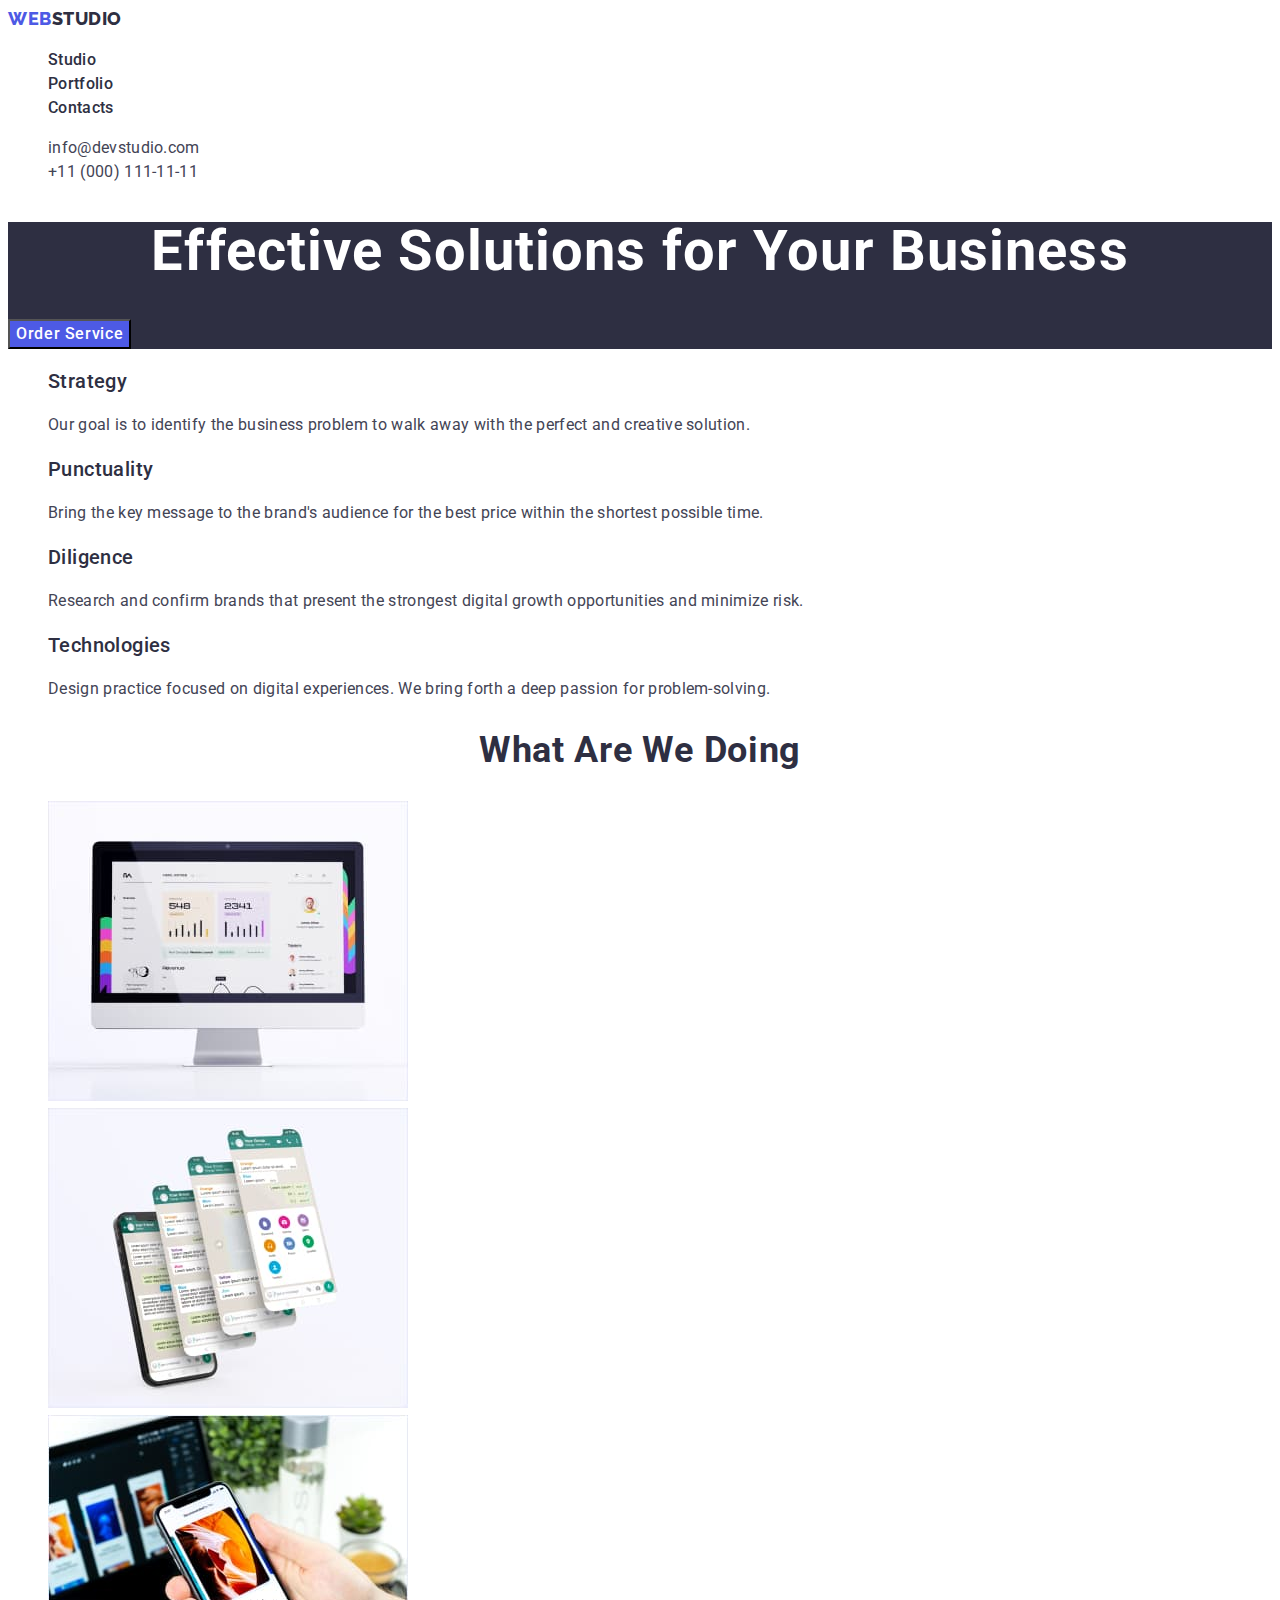
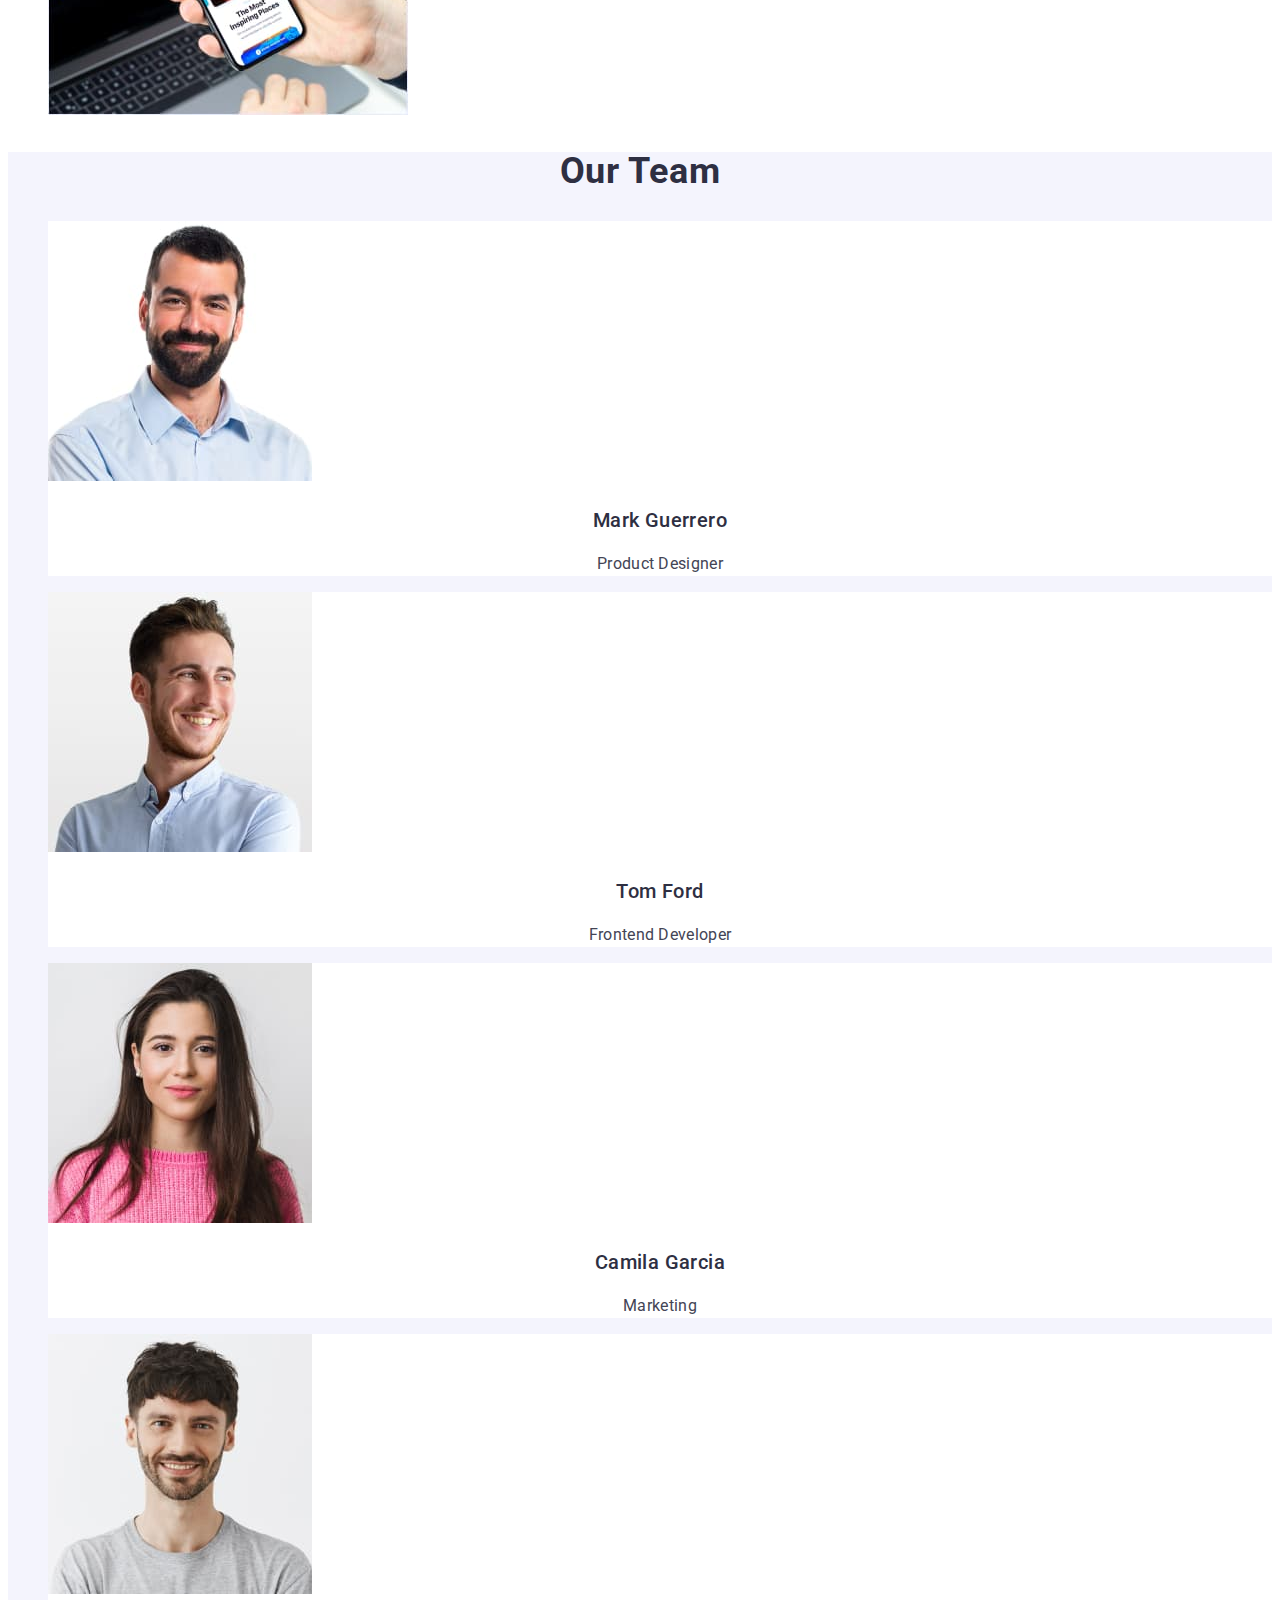
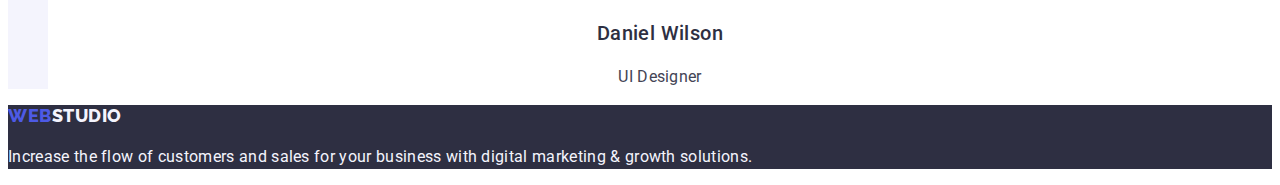
<file: index.html>
<!DOCTYPE html>
<html lang="en">
  <head>
    <meta charset="UTF-8" />
    <meta http-equiv="X-UA-Compatible" content="IE=edge" />
    <meta name="viewport" content="width=device-width, initial-scale=1.0" />
    <link rel="preconnect" href="https://fonts.googleapis.com" />
    <link rel="preconnect" href="https://fonts.gstatic.com" crossorigin />
    <link
      href="https://fonts.googleapis.com/css2?family=Raleway:wght@800&family=Roboto:wght@400;500;700;900&display=swap"
      rel="stylesheet"
    />
    <link rel="stylesheet" href="./css/style.css" />
    <title>WebStudio</title>
  </head>

  <body>
    <header class="header-style">
      <nav>
        <a class="link logo-web" href="./index.html">
          Web<span class="logo-studio-dark">Studio</span>
        </a>
        <ul class="list">
          <li><a class="link nav-links" href="./index.html">Studio</a></li>
          <li><a class="link nav-links" href="./portfolio.html">Portfolio</a></li>
          <li><a class="link nav-links" href="">Contacts</a></li>
        </ul>
      </nav>
      <address class="adress">
        <ul class="list">
          <li>
            <a class="link header-contacts" href="mailto:info@devstudio.com"
              >info@devstudio.com</a
            >
          </li>
          <li>
            <a class="link header-contacts" href="tel:+110001111111"
              >+11 (000) 111-11-11</a
            >
          </li>
        </ul>
      </address>
    </header>

    <main>
      <!--main section   Effective Solutions for Your Business-->
      <section class="hero-section">
        <h1 class="hero-title">Effective Solutions for Your Business</h1>
        <button class="hero-button" type="button">Order Service</button>
      </section>

      <!--Section 2- our advantages-->
      <section>
        <h2 class="section-titles" hidden>Our advantages</h2>
        <ul class="list">
          <li>
            <h3 class="card-titles">Strategy</h3>
            <p class="card-description">
              Our goal is to identify the business problem to walk away with the
              perfect and creative solution.
            </p>
          </li>
          <li>
            <h3 class="card-titles">Punctuality</h3>
            <p class="card-description">
              Bring the key message to the brand's audience for the best price
              within the shortest possible time.
            </p>
          </li>
          <li>
            <h3 class="card-titles">Diligence</h3>
            <p class="card-description">
              Research and confirm brands that present the strongest digital
              growth opportunities and minimize risk.
            </p>
          </li>
          <li>
            <h3 class="card-titles">Technologies</h3>
            <p class="card-description">
              Design practice focused on digital experiences. We bring forth a
              deep passion for problem-solving.
            </p>
          </li>
        </ul>
      </section>

      <!--Section 3 What are we doing-->
      <section>
        <h2 class="section-titles">What are we doing</h2>
        <ul class="list">
          <li>
            <img
              src="./images_main_page/computer.jpg"
              alt="computer"
              height="300"
              width="360"
            />
          </li>
          <li>
            <img
              src="./images_main_page/phone.jpg"
              alt="phone"
              height="300"
              width="360"
            />
          </li>
          <li>
            <img
              src="./images_main_page/phone_in_hand.jpg"
              alt="phone in hand"
              height="300"
              width="360"
            />
          </li>
        </ul>
      </section>

      <!--section 4 our team-->
      <section class="section-team">
        <h2 class="section-titles">Our Team</h2>
        <ul class="list">
          <li class="card">
            <img
              src="./images_main_page/mark_guerrero_product_des.jpg"
              alt="Mark Guerrero"
              height="260"
              width="264"
            />
            <h3 class="card-titles team">Mark Guerrero</h3>
            <p class="card-description team">Product Designer</p>
          </li>
          <li class="card">
            <img
              src="./images_main_page/tom_ford_frontend_dev.jpg"
              alt="Tom Ford"
              height="260"
              width="264"
            />
            <h3 class="card-titles team">Tom Ford</h3>
            <p class="card-description team">Frontend Developer</p>
          </li>
          <li class="card">
            <img
              src="./images_main_page/camila_garcia_Marketing.jpg"
              alt="Camila Garcia"
              height="260"
              width="264"
            />
            <h3 class="card-titles team">Camila Garcia</h3>
            <p class="card-description team">Marketing</p>
          </li>

          <li class="card">
            <img
              src="./images_main_page/daniel_wilson_ui_des.jpg"
              alt="Daniel Wilson"
              height="260"
              width="264"
            />
            <h3 class="card-titles team">Daniel Wilson</h3>
            <p class="card-description team">UI Designer</p>
          </li>
        </ul>
      </section>
    </main>

    <!--footer-->
    <footer class="footer">
      <a class="link logo-web" href="./index.html"
        >Web<span class="logo-studio-light">Studio</span></a
      >
      <p class="footer-text">
        Increase the flow of customers and sales for your business with digital
        marketing & growth solutions.
      </p>
    </footer>
  </body>
</html>
</file>
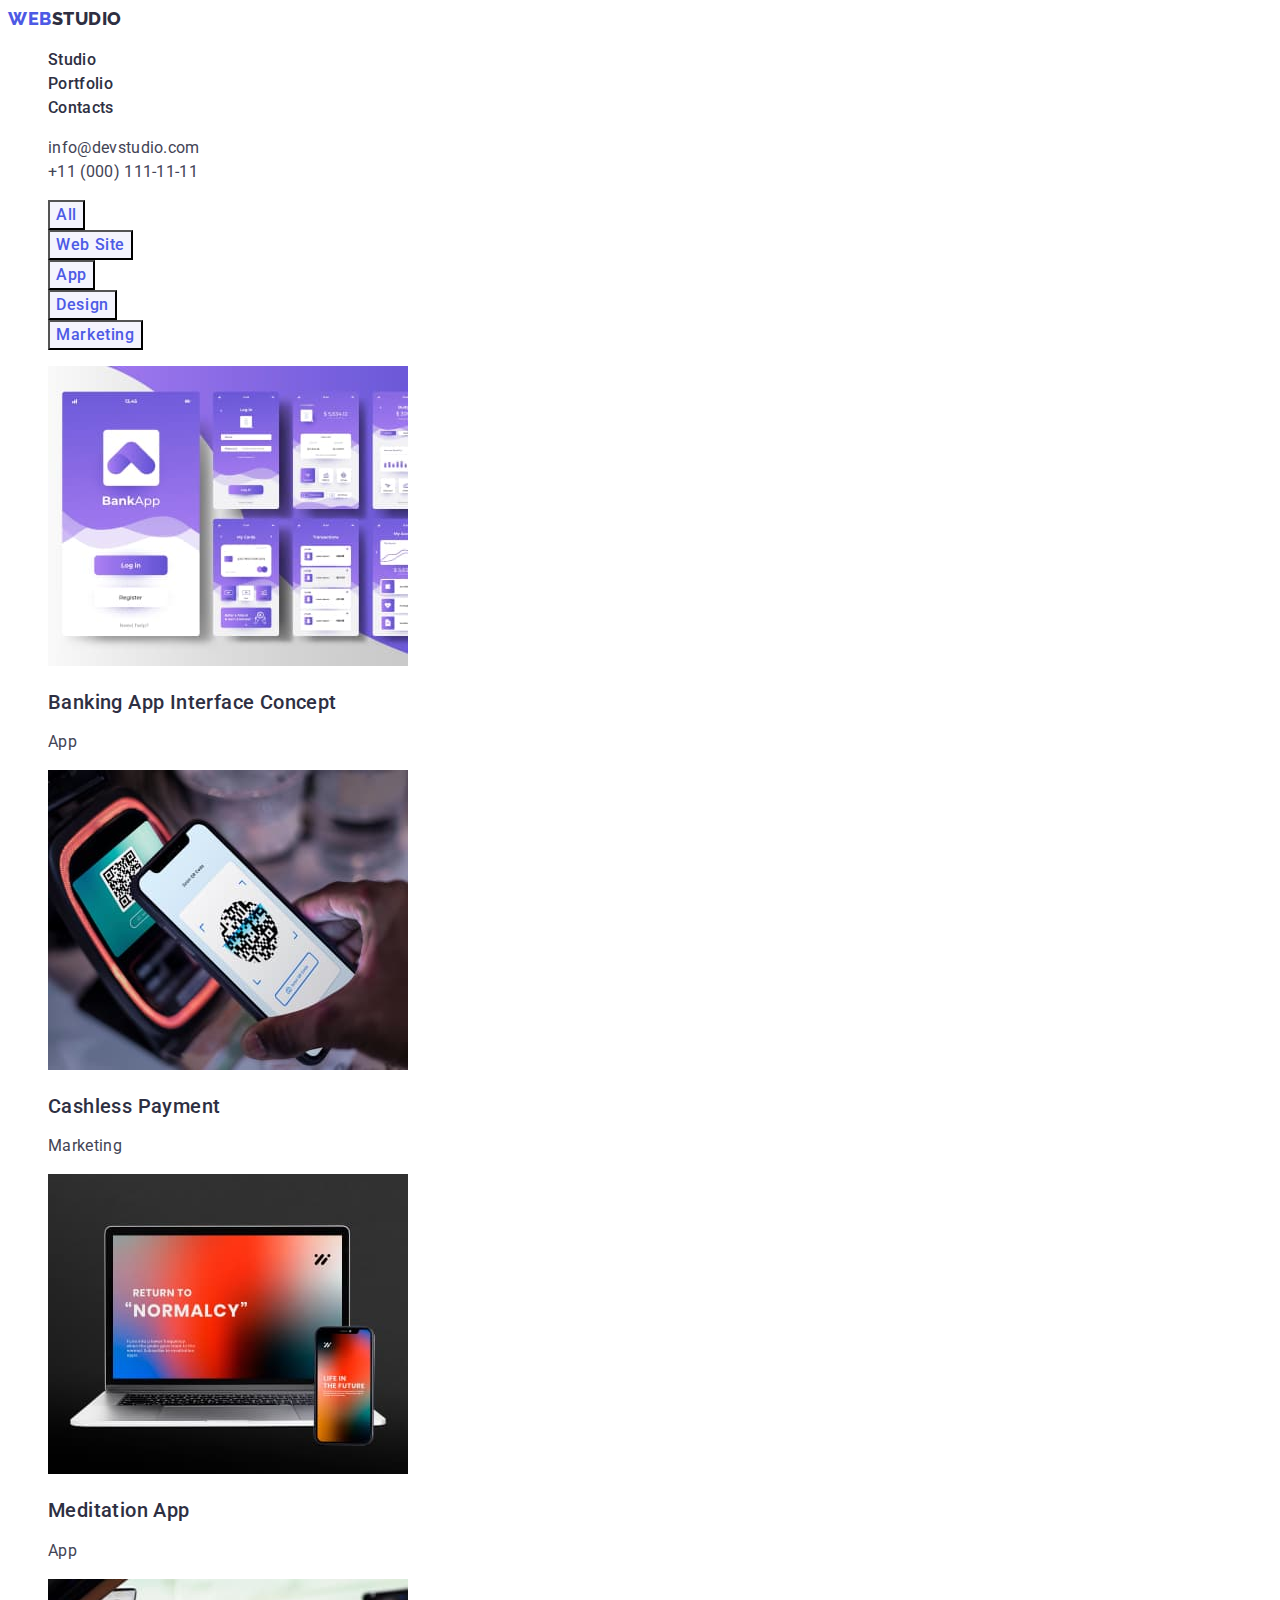
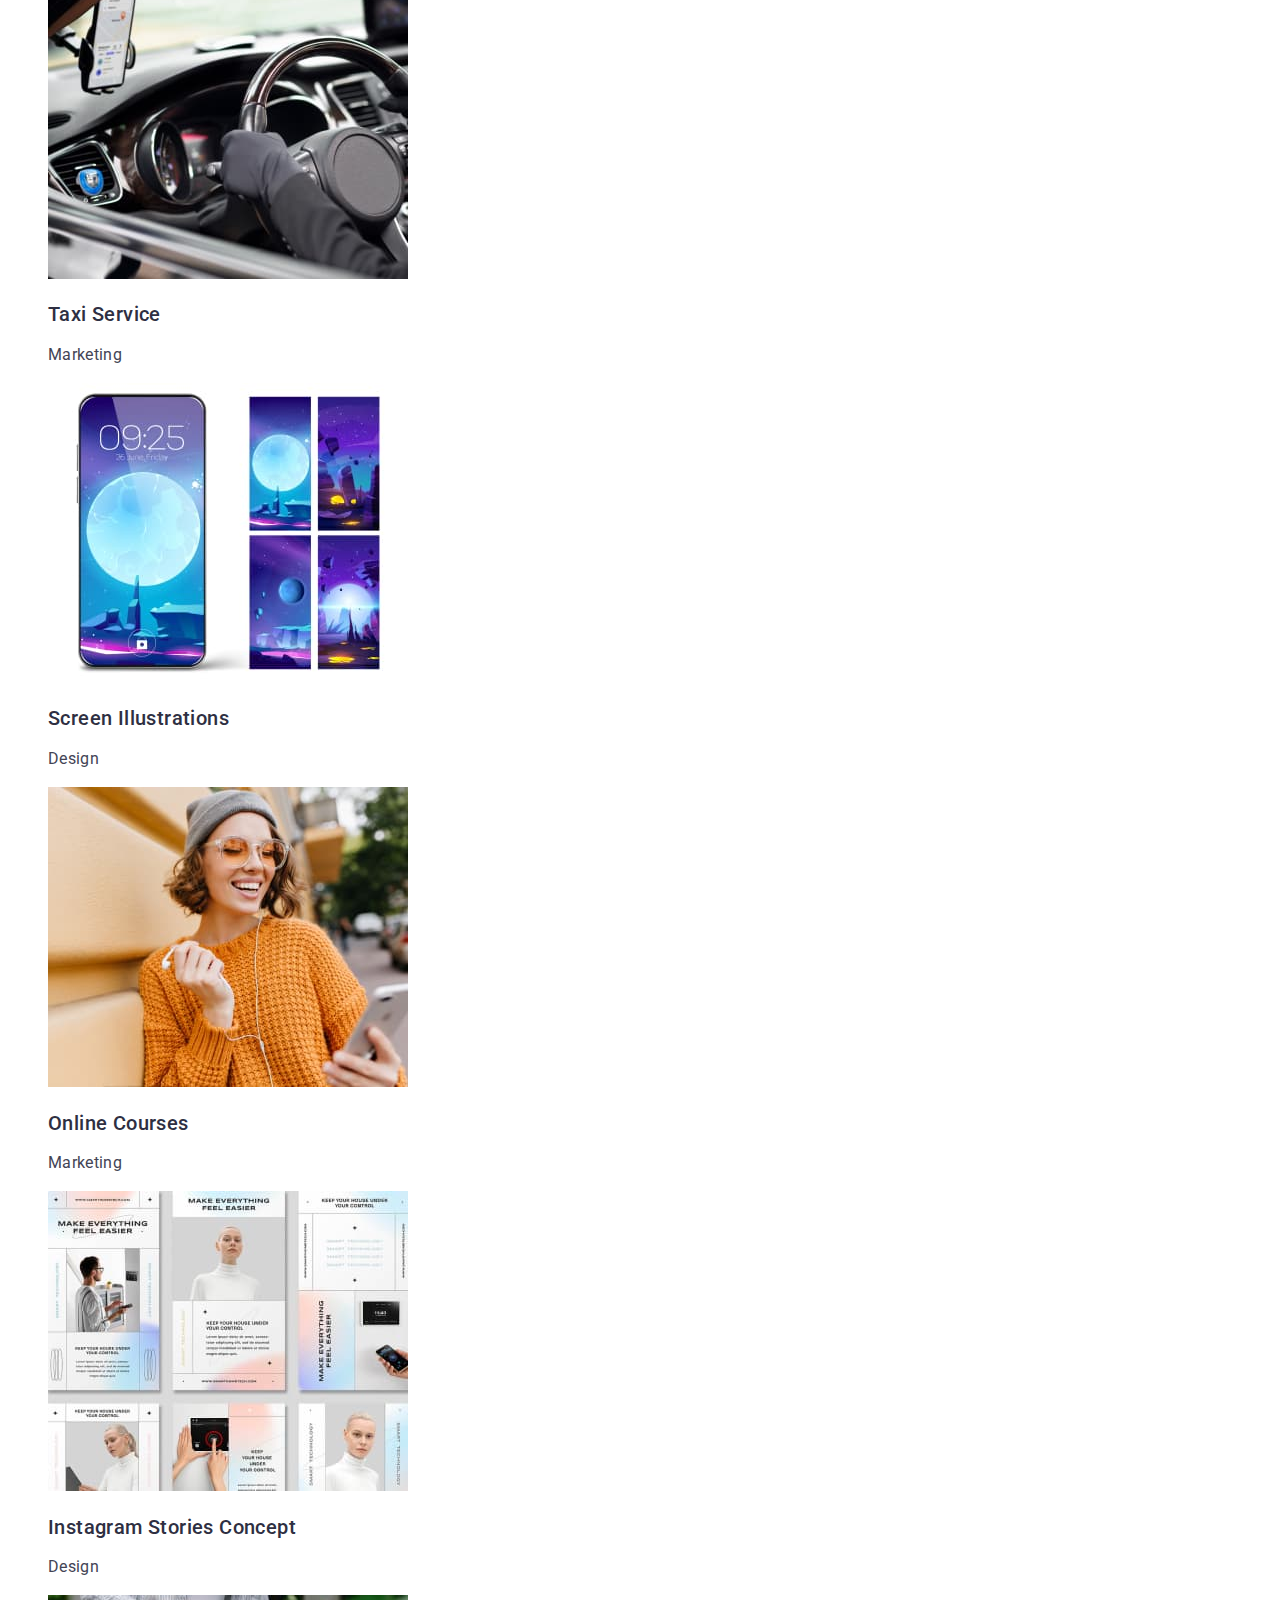
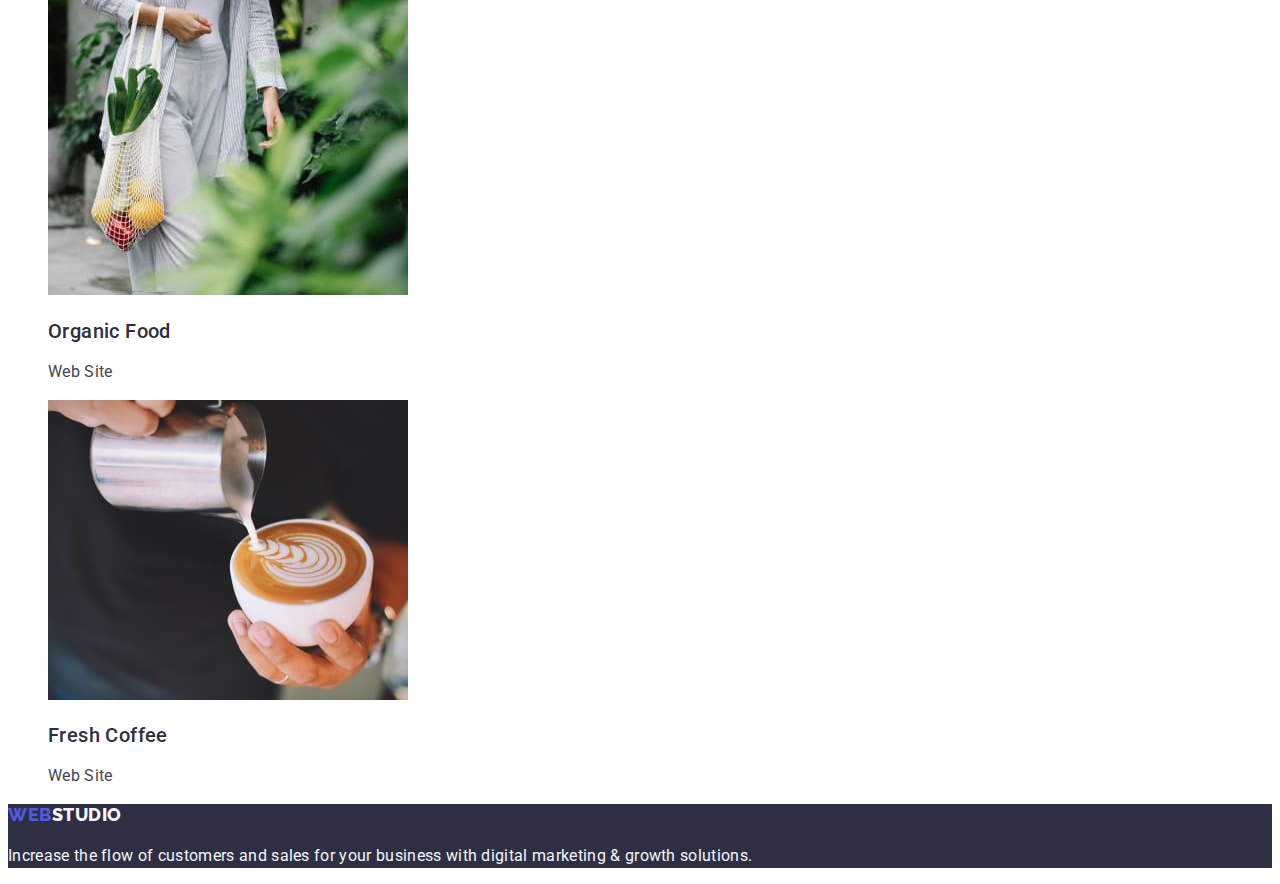
<file: portfolio.html>
<!DOCTYPE html>
<html lang="en">
  <head>
    <meta charset="UTF-8" />
    <meta http-equiv="X-UA-Compatible" content="IE=edge" />
    <meta name="viewport" content="width=device-width, initial-scale=1.0" />
    <link rel="preconnect" href="https://fonts.googleapis.com" />
    <link rel="preconnect" href="https://fonts.gstatic.com" crossorigin />
    <link
      href="https://fonts.googleapis.com/css2?family=Raleway:wght@800&family=Roboto:wght@400;500;700;900&display=swap"
      rel="stylesheet"
    />
    <link rel="stylesheet" href="./css/style.css" />
    <title>Portfolio-Web Studio</title>
  </head>

  <body>
     <header class="header-style">
      <nav>
        <a class="link logo-web" href="./index.html">
          Web<span class="logo-studio-dark">Studio</span>
        </a>
        <ul class="list">
          <li><a class="link nav-links" href="./index.html">Studio</a></li>
          <li><a class="link nav-links" href="./portfolio.html">Portfolio</a></li>
          <li><a class="link nav-links" href="">Contacts</a></li>
        </ul>
      </nav>
      <address class="adress">
        <ul class="list">
          <li>
            <a class="link header-contacts" href="mailto:info@devstudio.com"
              >info@devstudio.com</a
            >
          </li>
          <li>
            <a class="link header-contacts" href="tel:+110001111111"
              >+11 (000) 111-11-11</a
            >
          </li>
        </ul>
      </address>
    </header>

    <main>
      <section>
        <h1 hidden>Projects</h1>
        <!-- buttons-portfolio page -->
        <ul class="list">
          <li><button class="section-buttons" type="button">All</button></li>
          <li>
            <button class="section-buttons" type="button">Web Site</button>
          </li>
          <li><button class="section-buttons" type="button">App</button></li>
          <li><button class="section-buttons" type="button">Design</button></li>
          <li>
            <button class="section-buttons" type="button">Marketing</button>
          </li>
        </ul>
        <!-- Projects-portfolio page -->
        <ul class="list">
          <li>
            <a class="link"><img
              src="./images_portfolio_page/img-1-bank-app.jpg"
              alt="Banking App Interface"
              width="360"
              height="300"
            /><h2 class="card-titles">Banking App Interface Concept</h2>
            <p class="card-description">App</p></a>
            
          </li>
          <li>
            <a class="link" href=""><img
              src="./images_portfolio_page/img-2-scan.jpg"
              alt="Cashless Payment"
              width="360"
              height="300"
            /><h2 class="card-titles">Cashless Payment</h2>
            <p class="card-description">Marketing</p></a>
            
          </li>
          <li>
            <a class="link" href=""><img
              src="./images_portfolio_page/img-3-return.jpg"
              alt="Phone and laptop"
              width="360"
              height="300"
            />
            <h2 class="card-titles">Meditation App</h2>
            <p class="card-description">App</p></a>
          </li>
          <li>
            <a class="link" href=""><img
              src="./images_portfolio_page/img-4-car.jpg"
              alt="Taxi"
              width="360"
              height="300"
            />
            <h2 class="card-titles">Taxi Service</h2>
            <p class="card-description">Marketing</p></a>
          </li>
          <li>
            <a class="link" href=""><img
              src="./images_portfolio_page/img-5-phone.jpg"
              alt="Screens"
              width="360"
              height="300"
            />
            <h2 class="card-titles">Screen Illustrations</h2>
            <p class="card-description">Design</p></a>
          </li>
          <li>
            <a class="link" href=""><img
              src="./images_portfolio_page/img-6-girl.jpg"
              alt="Girl with phone"
              width="360"
              height="300"
            />
            <h2 class="card-titles">Online Courses</h2>
            <p class="card-description">Marketing</p></a>
          </li>
          <li>
            <a class="link" href=""><img
              src="./images_portfolio_page/img-7-storie.jpg"
              alt="Instagram Stories"
              width="360"
              height="300"
            />
            <h2 class="card-titles">Instagram Stories Concept</h2>
            <p class="card-description">Design</p></a>
          </li>
          <li>
            <a class="link" href=""><img
              src="./images_portfolio_page/img-8-food.jpg"
              alt="Women with fruits"
              width="360"
              height="300"
            />
            <h2 class="card-titles">Organic Food</h2>
            <p class="card-description">Web Site</p></a>
          </li>
          <li>
            <a class="link" href=""><img
              src="./images_portfolio_page/img-9-coffee.jpg"
              alt="Coffee in cup"
              width="360"
              height="300"
            />
            <h2 class="card-titles">Fresh Coffee</h2>
            <p class="card-description">Web Site</p></a>
          </li>
        </ul>
      </section>
    </main>

    <!--footer-->
     <footer class="footer">
      <a class="link logo-web" href="./index.html"
        >Web<span class="logo-studio-light">Studio</span></a
      >
      <p class="footer-text">
        Increase the flow of customers and sales for your business with digital
        marketing & growth solutions.
      </p>
    </footer>
  </body>
</html>
</file>
<file: css/style.css>
:root{
--primary-brand-color:#4D5AE5;
--primary-brand-color-text: #4D5AE5;
--dark-brand-color:#2E2F42;
--dark-brand-color-text: #2E2F42;
--body-text-color:#434455;
--background-body-color:#FFFFFF;
--header-background-color:#FFFFFF;
--light-text-color:#FFFFFF;
--light-section-color:#F4F4FD; 
--light-footer-text: #F4F4FD;
--logo-footer-color:#F4F4FD;
--active-color:#404BBF;
--buttons-boarders-color:#E7E9FC;
--background-card-color:#FFFFFF;
}
/* Reset */
ul{
    list-style: none;
}

a{
text-decoration: none;
font-style: normal;
color: currentColor;
}
.list{
    list-style: none;
}
.link {
    text-decoration: none;
}
/* Common styles */
body{
font-family:"Roboto", sans-serif;
font-weight: 400;
font-size:16px;
line-height: 1.5;
letter-spacing: 0.02em;
color:var(--body-text-color);
background-color: var(--background-body-color);
}
/* header styles */
.header-style{
    background-color:var(--header-background-color);
}

.logo-web{
color:var(--primary-brand-color-text);
font-family: 'Raleway', sans-serif;
    font-weight: 800;
    font-size: 18px;
    line-height: 1.17;
    letter-spacing: 0.03em;
    text-transform: uppercase;
}
.logo-studio-dark{
    color:var(--dark-brand-color-text);
      
}

.logo-studio-light
{
    color: var(--logo-footer-color);
}
.nav-links{
    font-weight: 500;
    color: var(--dark-brand-color-text);
}
.nav-links:hover,.nav-links:focus{
    color:var(--active-color);
}

.adress{
font-style: normal;
}
.header-contacts{
    color:currentColor; 
}
.header-contacts:hover,.header-contacts:focus{
    color:var(--active-color);
}
/* hero section */
.hero-section{
    background-color: var(--dark-brand-color);
}

.hero-title{
    font-weight: 700;
    color: var(--light-text-color);
    font-size: 56px;
    line-height: 1.07;
    text-align: center;
    letter-spacing: 0.02em;
}

.hero-button{
    font-family: inherit;
    background-color: var(--primary-brand-color);
    letter-spacing: 0.04;
    font-weight: 500;
    font-size: 16px;
    line-height: 1.5;
    letter-spacing: 0.04em;
    color:var(--light-text-color);
    cursor: pointer;
}

.hero-button:hover, .hero-button:focus{
background-color: var(--active-color);
}
/* section styles */
.section-titles{
    font-weight: 700;
    font-size: 36px;
    line-height: 1.11;
    text-align: center;
    letter-spacing: 0.02em;
    text-transform: capitalize;
    color:var(--dark-brand-color-text);
}
.card-titles{
color:var(--dark-brand-color-text);
font-weight: 500;
font-size:20px;
line-height: 1.2;
letter-spacing: 0.02em;
}
.card{
    background-color: var(--background-card-color);
}
.card-titles.team{
    text-align: center;
}
.card-description.team {
    text-align: center;
}
.card-description{

}

.section-team{
    background-color: var(--light-section-color);
}
/* section buttons */
.section-buttons{
    font-family: "Roboto",sans-serif;
    font-weight: 500;
    font-size: 16px;
    line-height: 1.5;
    letter-spacing: 0.04em;
    color:var(--primary-brand-color);
    background-color: var(--light-section-color);
    cursor: pointer;
}

.section-buttons:hover, .section-buttons:focus{
    color:var(--light-text-color);
    background-color: var(--active-color);
}
/* footer */
.footer {
    background-color: var(--dark-brand-color);
}

.footer-text {
    color: var(--light-footer-text);
}
</file>
